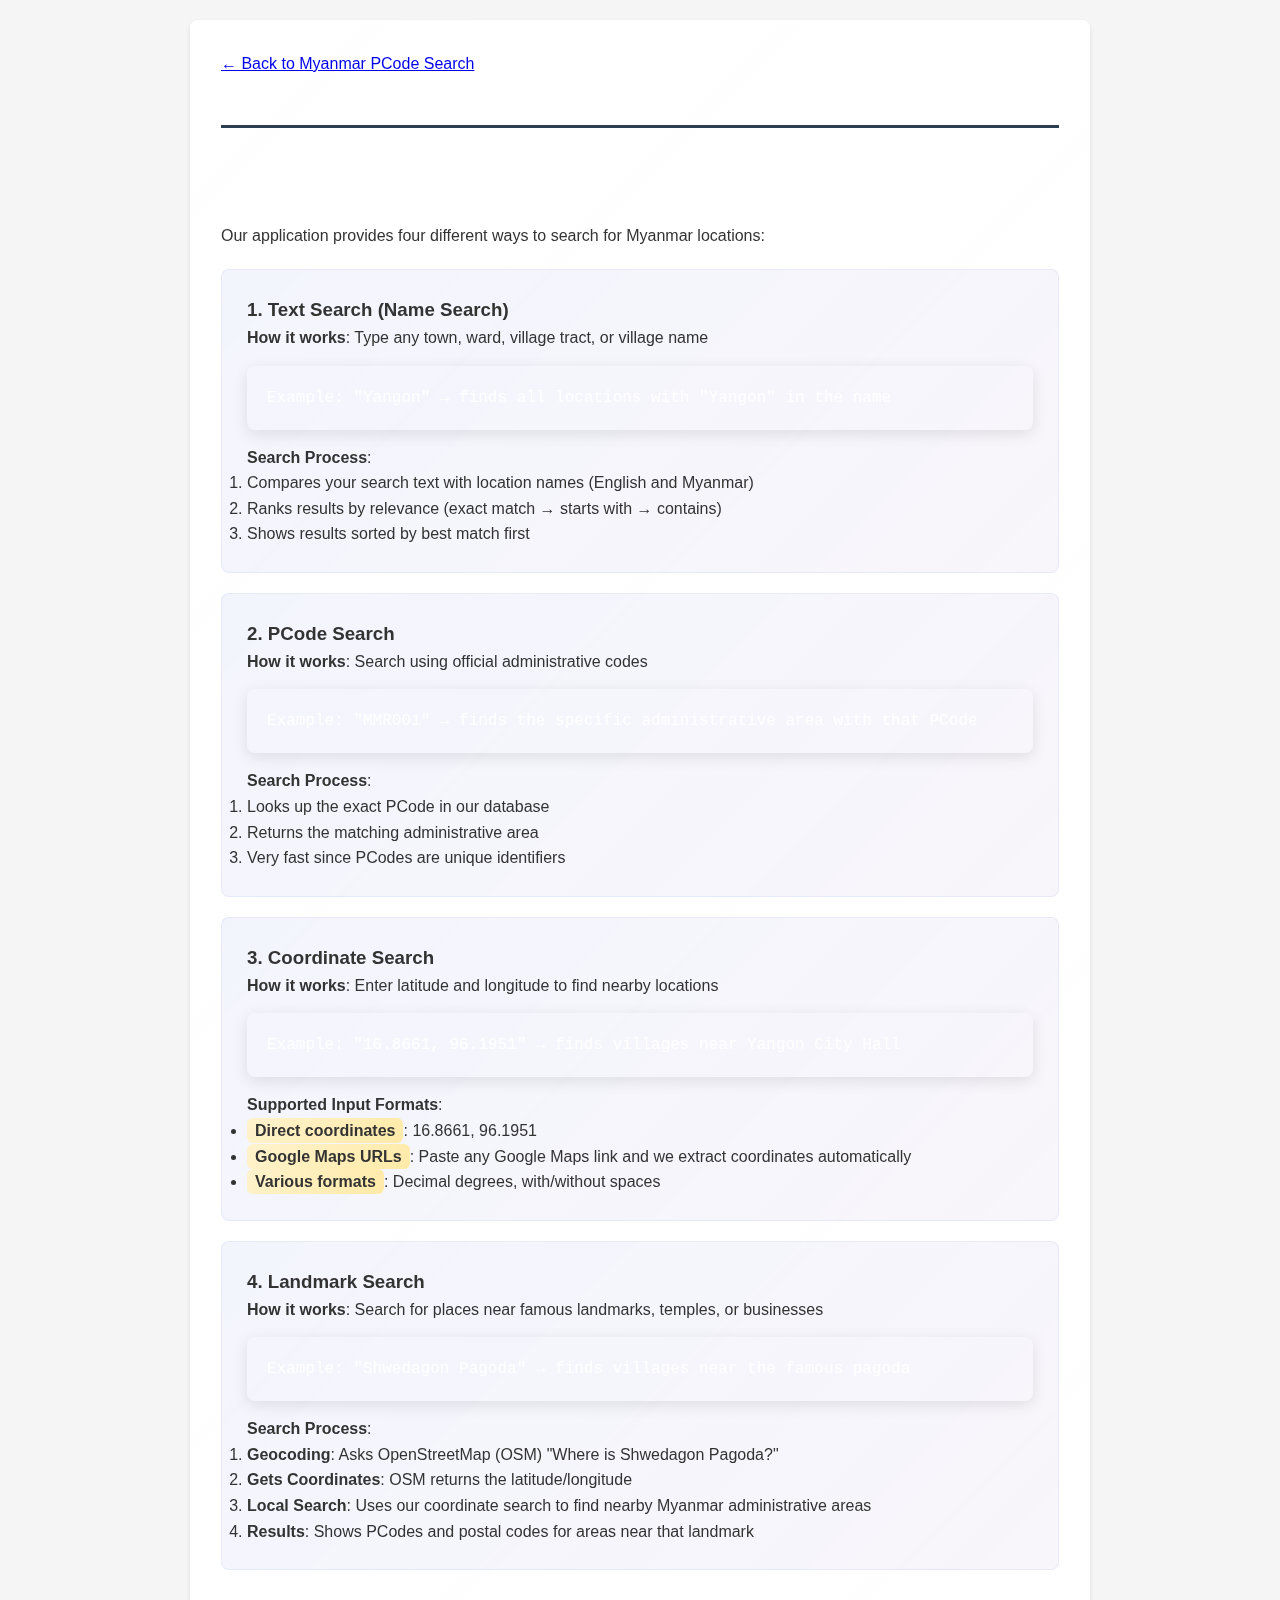
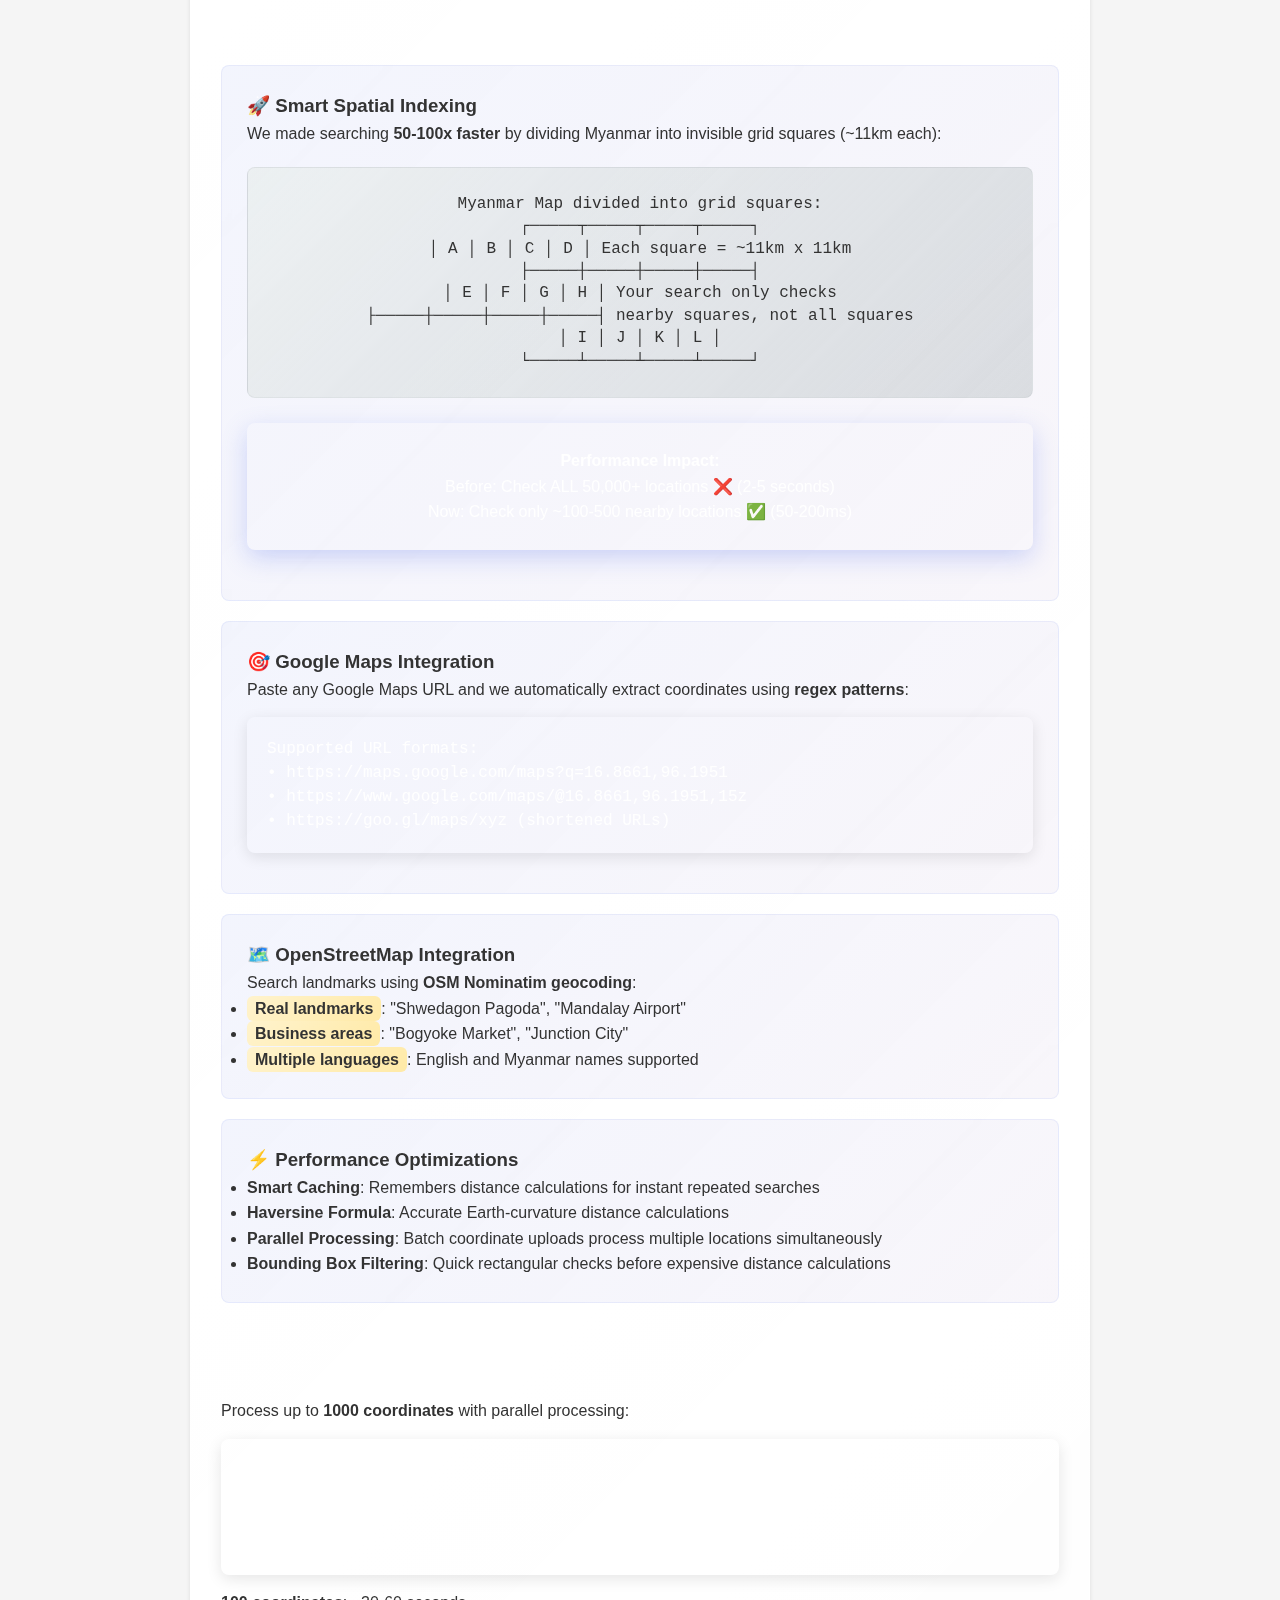
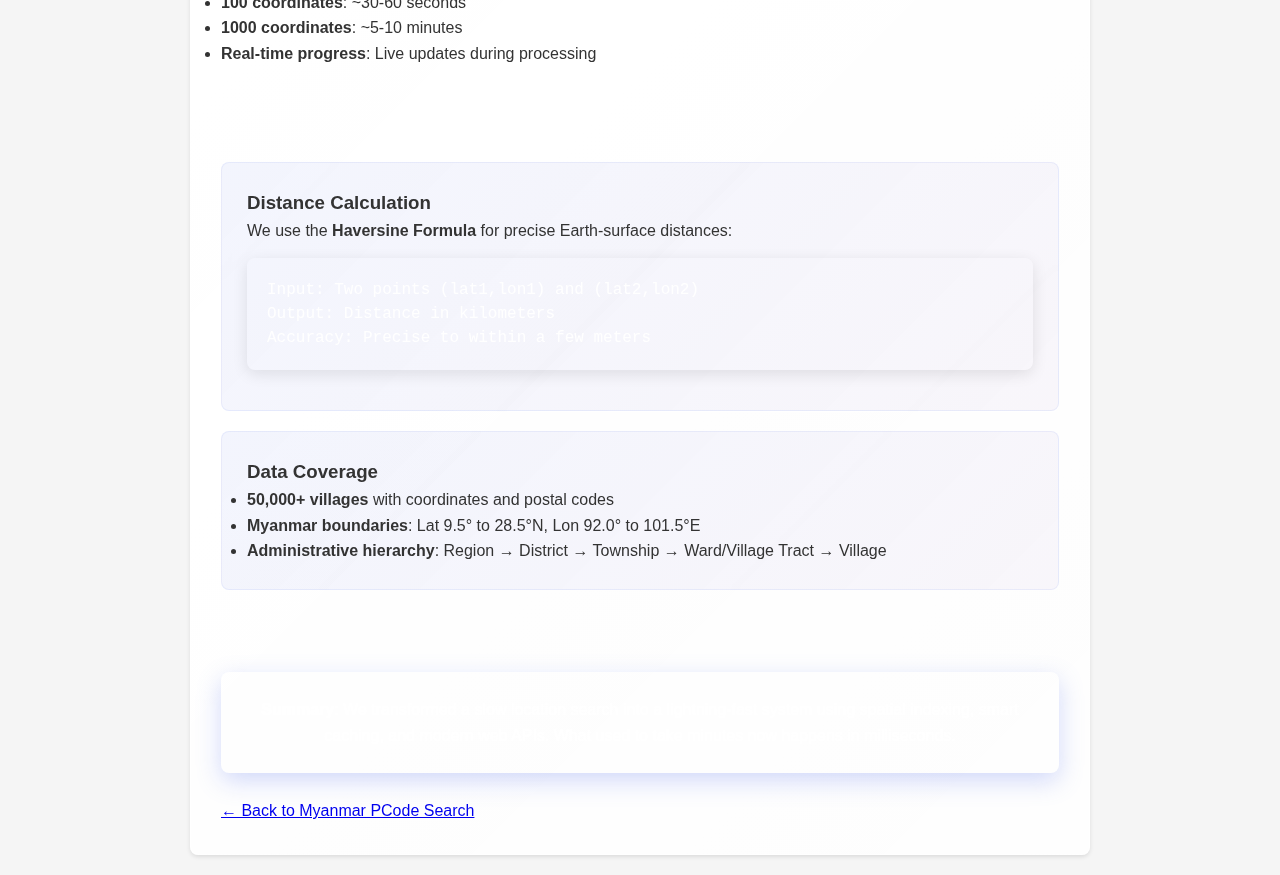
<file: technical.html>
<!DOCTYPE html>
<html lang="en">
<head>
    <meta charset="UTF-8">
    <meta name="viewport" content="width=device-width, initial-scale=1.0">
    <title>How Search Works - Myanmar PCode Search</title>
    
    <!-- Favicon -->
    <link rel="icon" type="image/x-icon" href="assets/favicon.ico">
    <link rel="icon" type="image/png" sizes="32x32" href="assets/favicon-32x32.png">
    <link rel="icon" type="image/png" sizes="16x16" href="assets/favicon-16x16.png">
    <link rel="apple-touch-icon" sizes="180x180" href="assets/apple-touch-icon.png">
    
    <link rel="stylesheet" href="https://cdnjs.cloudflare.com/ajax/libs/font-awesome/6.0.0/css/all.min.css">
    <link rel="stylesheet" href="style.css">
    
    <style>
        /* Additional styles specific to technical documentation */
        .tech-container {
            max-width: 900px;
            margin: 0 auto;
            background: linear-gradient(135deg, rgba(255,255,255,0.95) 0%, rgba(255,255,255,0.9) 100%);
            backdrop-filter: blur(10px);
            padding: 30px;
            border-radius: var(--border-radius);
            box-shadow: var(--box-shadow);
            border: 1px solid rgba(255,255,255,0.2);
        }

        .tech-title {
            background: var(--gradient-primary);
            -webkit-background-clip: text;
            -webkit-text-fill-color: transparent;
            background-clip: text;
            font-size: 28px;
            margin: 0 0 20px 0;
            font-weight: 700;
            line-height: 1.2;
            border-bottom: 3px solid var(--primary-color);
            padding-bottom: 15px;
        }

        .tech-h2 {
            background: var(--gradient-primary);
            -webkit-background-clip: text;
            -webkit-text-fill-color: transparent;
            background-clip: text;
            margin-top: 40px;
            margin-bottom: 20px;
            font-size: 22px;
            font-weight: 600;
        }

        .search-method {
            background: linear-gradient(135deg, rgba(102, 126, 234, 0.08) 0%, rgba(118, 75, 162, 0.05) 100%);
            padding: 25px;
            margin: 20px 0;
            border-left: 4px solid var(--primary-color);
            border-radius: var(--border-radius);
            backdrop-filter: blur(5px);
            border: 1px solid rgba(102, 126, 234, 0.1);
        }

        .tech-example {
            background: var(--gradient-dark);
            color: white;
            padding: 20px;
            border-radius: var(--border-radius);
            font-family: 'Courier New', monospace;
            margin: 15px 0;
            box-shadow: 0 4px 15px rgba(0,0,0,0.1);
            line-height: 1.5;
        }

        .grid-diagram {
            background: linear-gradient(135deg, rgba(236, 240, 241, 0.9) 0%, rgba(189, 195, 199, 0.5) 100%);
            padding: 25px;
            text-align: center;
            font-family: 'Courier New', monospace;
            border-radius: var(--border-radius);
            margin: 20px 0;
            border: 1px solid rgba(189, 195, 199, 0.3);
            line-height: 1.4;
        }

        .performance-box {
            background: var(--gradient-accent);
            color: white;
            padding: 25px;
            border-radius: var(--border-radius);
            margin: 25px 0;
            box-shadow: 0 8px 25px rgba(16, 185, 129, 0.3);
            font-weight: 500;
        }

        .performance-box:last-of-type {
            background: var(--gradient-primary);
            font-size: 16px;
            text-align: center;
            box-shadow: 0 8px 25px rgba(102, 126, 234, 0.3);
        }

        .tech-highlight {
            background: linear-gradient(135deg, #fff3cd 0%, #ffeaa7 100%);
            padding: 4px 8px;
            border-radius: 6px;
            font-weight: 600;
            color: var(--dark-color);
        }

        .tech-hr {
            border: none;
            height: 2px;
            background: var(--gradient-primary);
            margin: 40px 0;
            border-radius: 2px;
            opacity: 0.3;
        }

        /* Responsive design */
        @media (max-width: 768px) {
            .tech-container {
                padding: 20px;
                margin: 10px;
            }
            
            .tech-title {
                font-size: 24px;
            }
            
            .tech-h2 {
                font-size: 20px;
            }
            
            .search-method {
                padding: 20px;
            }
            
            .tech-example {
                padding: 15px;
                font-size: 14px;
            }
        }
    </style>
</head>
<body>
    <div class="tech-container">
        <a href="index.html" class="back-link">← Back to Myanmar PCode Search</a>
        
        <h1 class="tech-title">How Search Works - Myanmar PCode Search</h1>

        <h2 class="tech-h2">Search Methods</h2>
        <p>Our application provides four different ways to search for Myanmar locations:</p>

        <div class="search-method">
            <h3>1. Text Search (Name Search)</h3>
            <p><strong>How it works</strong>: Type any town, ward, village tract, or village name</p>
            <div class="tech-example">Example: "Yangon" → finds all locations with "Yangon" in the name</div>
            
            <p><strong>Search Process</strong>:</p>
            <ol>
                <li>Compares your search text with location names (English and Myanmar)</li>
                <li>Ranks results by relevance (exact match → starts with → contains)</li>
                <li>Shows results sorted by best match first</li>
            </ol>
        </div>

        <div class="search-method">
            <h3>2. PCode Search</h3>
            <p><strong>How it works</strong>: Search using official administrative codes</p>
            <div class="tech-example">Example: "MMR001" → finds the specific administrative area with that PCode</div>
            
            <p><strong>Search Process</strong>:</p>
            <ol>
                <li>Looks up the exact PCode in our database</li>
                <li>Returns the matching administrative area</li>
                <li>Very fast since PCodes are unique identifiers</li>
            </ol>
        </div>

        <div class="search-method">
            <h3>3. Coordinate Search</h3>
            <p><strong>How it works</strong>: Enter latitude and longitude to find nearby locations</p>
            <div class="tech-example">Example: "16.8661, 96.1951" → finds villages near Yangon City Hall</div>
            
            <p><strong>Supported Input Formats</strong>:</p>
            <ul>
                <li><span class="tech-highlight">Direct coordinates</span>: 16.8661, 96.1951</li>
                <li><span class="tech-highlight">Google Maps URLs</span>: Paste any Google Maps link and we extract coordinates automatically</li>
                <li><span class="tech-highlight">Various formats</span>: Decimal degrees, with/without spaces</li>
            </ul>
        </div>

        <div class="search-method">
            <h3>4. Landmark Search</h3>
            <p><strong>How it works</strong>: Search for places near famous landmarks, temples, or businesses</p>
            <div class="tech-example">Example: "Shwedagon Pagoda" → finds villages near the famous pagoda</div>
            
            <p><strong>Search Process</strong>:</p>
            <ol>
                <li><strong>Geocoding</strong>: Asks OpenStreetMap (OSM) "Where is Shwedagon Pagoda?"</li>
                <li><strong>Gets Coordinates</strong>: OSM returns the latitude/longitude</li>
                <li><strong>Local Search</strong>: Uses our coordinate search to find nearby Myanmar administrative areas</li>
                <li><strong>Results</strong>: Shows PCodes and postal codes for areas near that landmark</li>
            </ol>
        </div>

        <h2 class="tech-h2">Key Technical Innovations</h2>

        <div class="search-method">
            <h3>🚀 Smart Spatial Indexing</h3>
            <p>We made searching <strong>50-100x faster</strong> by dividing Myanmar into invisible grid squares (~11km each):</p>
            <div class="grid-diagram">
Myanmar Map divided into grid squares:<br>
┌─────┬─────┬─────┬─────┐<br>
│  A  │  B  │  C  │  D  │  Each square = ~11km x 11km<br>
├─────┼─────┼─────┼─────┤<br>
│  E  │  F  │  G  │  H  │  Your search only checks<br>
├─────┼─────┼─────┼─────┤  nearby squares, not all squares<br>
│  I  │  J  │  K  │  L  │<br>
└─────┴─────┴─────┴─────┘
            </div>
            <div class="performance-box">
                <strong>Performance Impact:</strong><br>
                Before: Check ALL 50,000+ locations ❌ (2-5 seconds)<br>
                Now: Check only ~100-500 nearby locations ✅ (50-200ms)
            </div>
        </div>

        <div class="search-method">
            <h3>🎯 Google Maps Integration</h3>
            <p>Paste any Google Maps URL and we automatically extract coordinates using <strong>regex patterns</strong>:</p>
            <div class="tech-example">
Supported URL formats:<br>
• https://maps.google.com/maps?q=16.8661,96.1951<br>
• https://www.google.com/maps/@16.8661,96.1951,15z<br>
• https://goo.gl/maps/xyz (shortened URLs)
            </div>
        </div>

        <div class="search-method">
            <h3>🗺️ OpenStreetMap Integration</h3>
            <p>Search landmarks using <strong>OSM Nominatim geocoding</strong>:</p>
            <ul>
                <li><span class="tech-highlight">Real landmarks</span>: "Shwedagon Pagoda", "Mandalay Airport"</li>
                <li><span class="tech-highlight">Business areas</span>: "Bogyoke Market", "Junction City"</li>
                <li><span class="tech-highlight">Multiple languages</span>: English and Myanmar names supported</li>
            </ul>
        </div>

        <div class="search-method">
            <h3>⚡ Performance Optimizations</h3>
            <ul>
                <li><strong>Smart Caching</strong>: Remembers distance calculations for instant repeated searches</li>
                <li><strong>Haversine Formula</strong>: Accurate Earth-curvature distance calculations</li>
                <li><strong>Parallel Processing</strong>: Batch coordinate uploads process multiple locations simultaneously</li>
                <li><strong>Bounding Box Filtering</strong>: Quick rectangular checks before expensive distance calculations</li>
            </ul>
        </div>

        <h2 class="tech-h2">Batch Processing</h2>
        
        <p>Process up to <strong>1000 coordinates</strong> with parallel processing:</p>
        <div class="tech-example">
CSV Format:<br>
id,latitude,longitude<br>
1,16.8661,96.1951<br>
2,21.9588,96.0891
        </div>
        
        <ul>
            <li><strong>100 coordinates</strong>: ~30-60 seconds</li>
            <li><strong>1000 coordinates</strong>: ~5-10 minutes</li>
            <li><strong>Real-time progress</strong>: Live updates during processing</li>
        </ul>

        <h2 class="tech-h2">Technical Details</h2>
        
        <div class="search-method">
            <h3>Distance Calculation</h3>
            <p>We use the <strong>Haversine Formula</strong> for precise Earth-surface distances:</p>
            <div class="tech-example">
Input: Two points (lat1,lon1) and (lat2,lon2)<br>
Output: Distance in kilometers<br>
Accuracy: Precise to within a few meters
            </div>
        </div>

        <div class="search-method">
            <h3>Data Coverage</h3>
            <ul>
                <li><strong>50,000+ villages</strong> with coordinates and postal codes</li>
                <li><strong>Myanmar boundaries</strong>: Lat 9.5° to 28.5°N, Lon 92.0° to 101.5°E</li>
                <li><strong>Administrative hierarchy</strong>: Region → District → Township → Ward/Village Tract → Village</li>
            </ul>
        </div>

        <hr class="tech-hr">
        
        <div class="performance-box">
            <strong>Summary</strong>: We transformed a slow location search into a lightning-fast system using spatial indexing, smart caching, and modern web APIs. What used to take minutes now happens in milliseconds.
        </div>

        <a href="index.html" class="back-link">← Back to Myanmar PCode Search</a>
    </div>
</body>
</html>
</file>
<file: style.css>
:root {
    --primary-color: #2c3e50;
    --secondary-color: #34495e;
    --accent-color: #3498db;
    --background-color: #f5f5f5;
    --card-background: #ffffff;
    --text-color: #333;
    --border-radius: 8px;
    --box-shadow: 0 2px 4px rgba(0,0,0,0.1);
}

* {
    box-sizing: border-box;
    margin: 0;
    padding: 0;
}

body {
    font-family: 'Segoe UI', Tahoma, Geneva, Verdana, sans-serif;
    background-color: var(--background-color);
    color: var(--text-color);
    line-height: 1.6;
    padding: 20px;
}

.container {
    max-width: 1400px;
    margin: 0 auto;
    display: flex;
    gap: 20px;
}

.search-section {
    flex: 1;
    min-width: 300px;
}

.map-section {
    flex: 1;
    min-width: 300px;
}

#map {
    height: 600px;
    width: 100%;
    border-radius: var(--border-radius);
    box-shadow: var(--box-shadow);
}

.header {
    background-color: var(--card-background);
    padding: 20px;
    border-radius: var(--border-radius);
    box-shadow: var(--box-shadow);
    margin-bottom: 20px;
}

h1 {
    color: var(--primary-color);
    font-size: 24px;
    margin-bottom: 10px;
}

 .search-type-toggle {
    display: flex;
    gap: 10px;
    margin-bottom: 20px;
}

.toggle-btn {
    padding: 8px 16px;
    border: none;
    background-color: var(--background-color);
    color: var(--text-color);
    border-radius: 20px;
    cursor: pointer;
    transition: all 0.3s ease;
}


.toggle-btn.active {
    background-color: var(--accent-color);
    color: white;
   box-shadow: 0 0 0 2px var(--accent-color);  /* Add border*/
}


.search-container .context-message {
    font-size: 0.9em;
    color: #555;
    margin-top: 8px;
    font-style: italic;
    display: none;
}

.search-container .context-message.active {
display: block;
}

.toggle-btn i {
    margin-right: 8px;
}

.filters {
    background: var(--card-background);
    padding: 20px;
    border-radius: var(--border-radius);
    box-shadow: var(--box-shadow);
    margin-bottom: 20px;
}

.filter-group {
    margin-bottom: 15px;
}

.filter-group:last-child {
    margin-bottom: 0;
}

label {
    display: block;
    margin-bottom: 5px;
    color: var(--secondary-color);
    font-weight: 500;
}

select {
    width: 100%;
    padding: 8px 12px;
    border: 1px solid #ddd;
    border-radius: 4px;
    background-color: white;
    font-size: 14px;
}

.search-container {
    background: var(--card-background);
    padding: 20px;
    border-radius: var(--border-radius);
    box-shadow: var(--box-shadow);
    position: relative;
}

.search-input {
    width: 100%;
    padding: 12px 40px 12px 12px;
    font-size: 16px;
    border: 1px solid #ddd;
    border-radius: 4px;
    transition: border-color 0.3s ease;
}

.search-input:focus {
    outline: none;
    border-color: var(--accent-color);
}

.search-icon {
    position: absolute;
    right: 32px;
    top: 32px;
    color: #999;
}

.suggestions {
    position: absolute;
    top: 100%;
    left: 0;
    right: 0;
    background: white;
    border: 1px solid #ddd;
    border-top: none;
    max-height: 300px;
    overflow-y: auto;
    display: none;
    z-index: 1000;
    border-radius: 0 0 var(--border-radius) var(--border-radius);
    box-shadow: var(--box-shadow);
}

.suggestion-item {
    padding: 12px 15px;
    cursor: pointer;
    border-bottom: 1px solid #eee;
    transition: background-color 0.2s ease;
}

.suggestion-item:hover {
    background-color: #f8f9fa;
}

.suggestion-item .main-text {
    font-weight: 500;
    color: var(--primary-color);
}

.suggestion-item .hierarchy {
    font-size: 0.9em;
    color: #666;
    margin-top: 4px;
}

.result {
    background: var(--card-background);
    padding: 20px;
    border-radius: var(--border-radius);
    box-shadow: var(--box-shadow);
    margin-top: 20px;
    display: none;
}

.result h2 {
    color: var(--primary-color);
    margin-bottom: 15px;
    font-size: 20px;
}

.result-grid {
    display: grid;
    grid-template-columns: repeat(auto-fit, minmax(200px, 1fr));
    gap: 15px;
}

.result-item {
    background: #f8f9fa;
    padding: 12px;
    border-radius: 4px;
}

.language-toggle {
    display: flex;
    align-items: center;
    margin-bottom: 15px;
    gap: 8px;
}

@media (max-width: 768px) {
    .container {
        flex-direction: column;
    }

    #map {
        height: 400px;
    }

    .search-section, .map-section {
        width: 100%;
    }

.result-grid {
    grid-template-columns: 1fr;
}
}

.footer {
background: var(--card-background);
padding: 20px;
border-radius: var(--border-radius);
box-shadow: var(--box-shadow);
margin-top: 20px;
font-size: 0.9em;
color: var(--secondary-color);
line-height: 1.6;
}

.footer a {
color: var(--accent-color);
text-decoration: none;
}

.footer a:hover {
text-decoration: underline;
}
</file>
